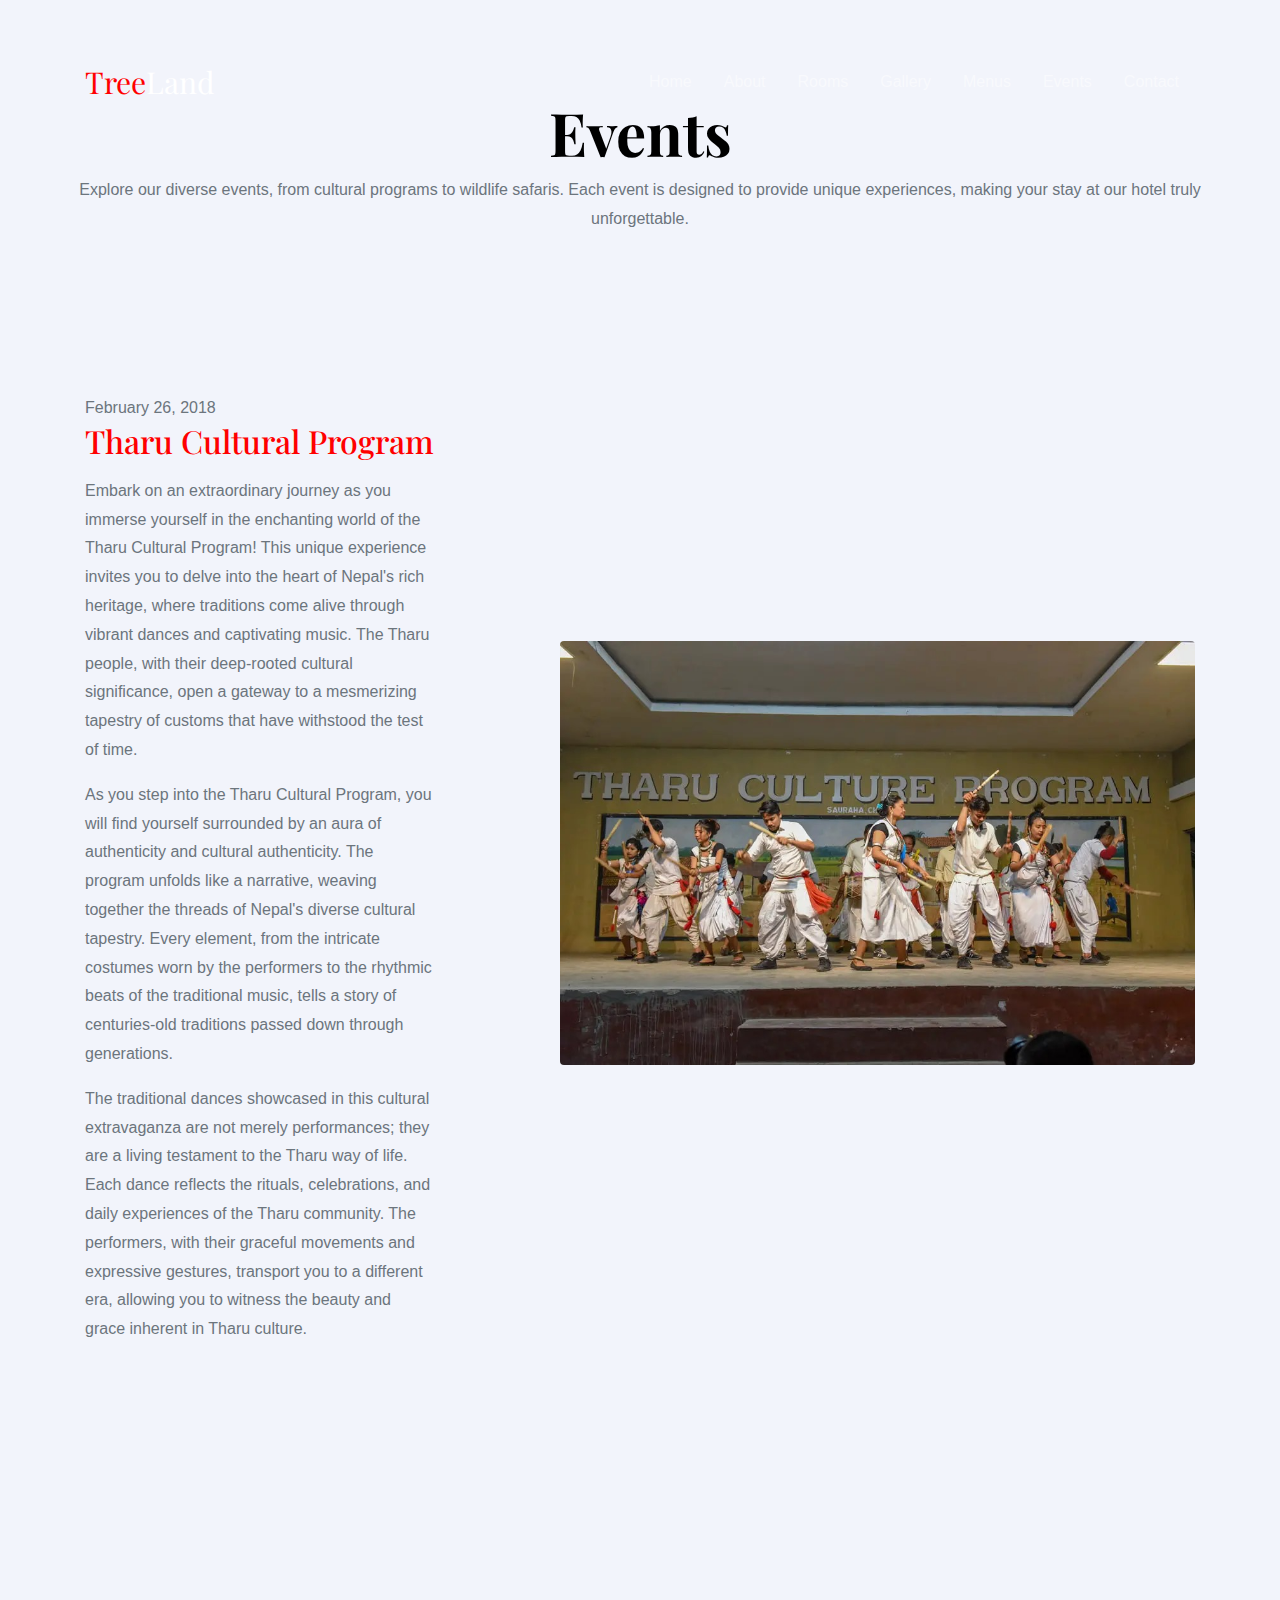
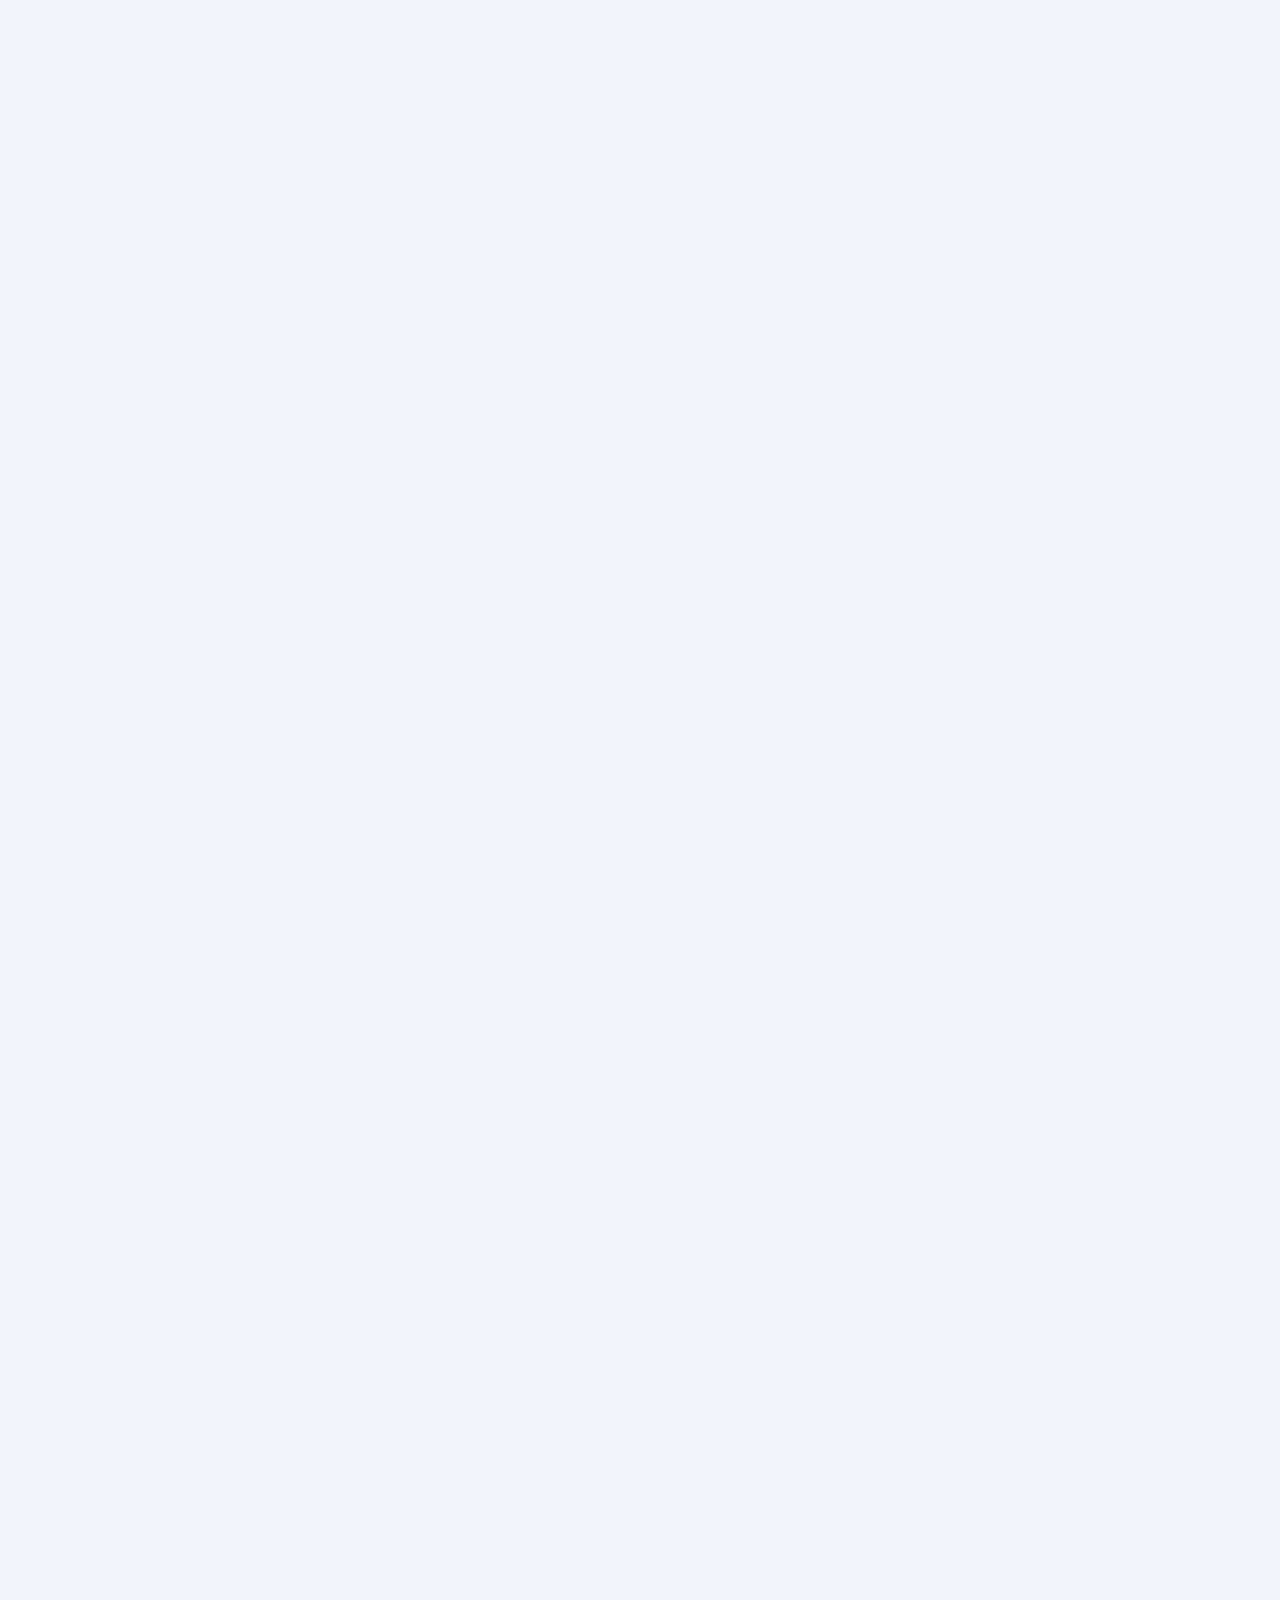
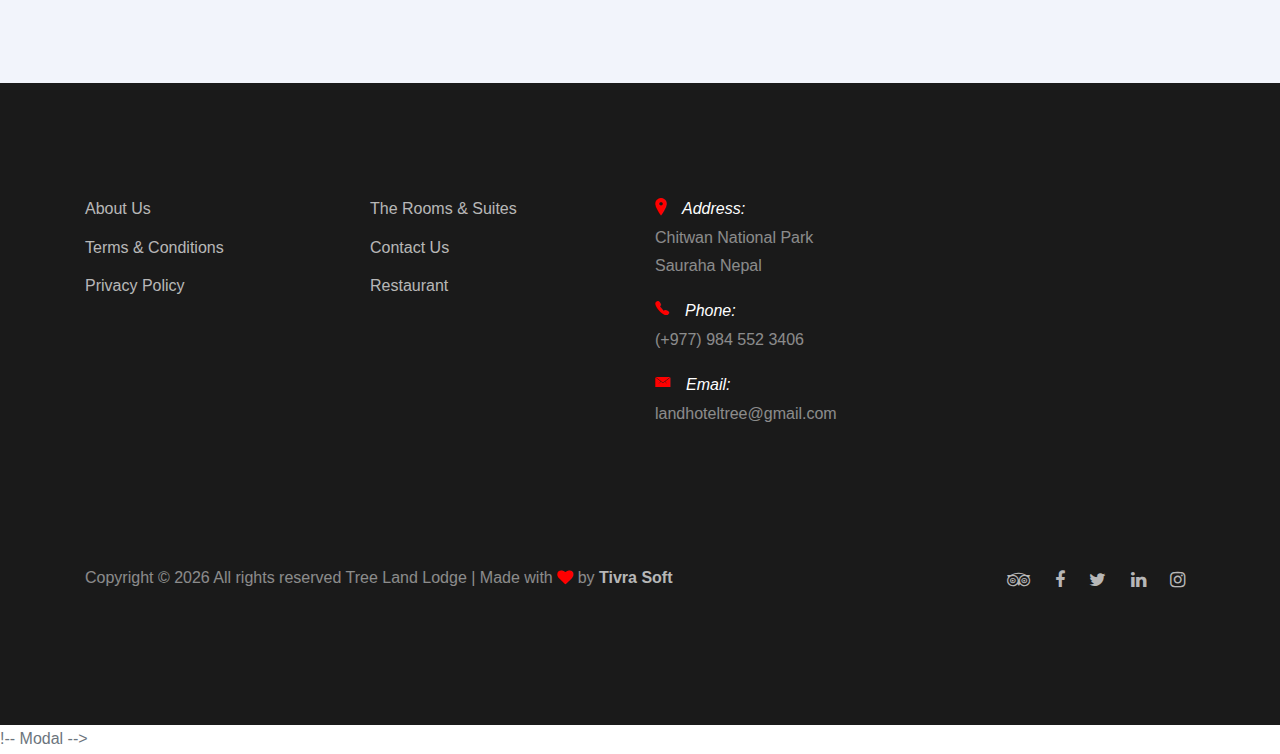
<file: events.html>
<!DOCTYPE HTML>
<html>

<head>
    <meta charset="utf-8">
    <meta http-equiv="X-UA-Compatible" content="IE=edge">
    <title>TreeLand &mdash;Lodge and Hotel </title>
    <meta name="viewport" content="width=device-width, initial-scale=1, shrink-to-fit=no">
    <!-- Meta Tags for SEO -->
    <meta name="description"
        content="Experience comfort and luxury at TreeLand Lodge and Hotel, located in the heart of Sauraha, Chitwan. Explore Chitwan National Park and enjoy your stay in our hotel and lodge.">
    <meta name="keywords"
        content="TreeLand Lodge, Sauraha Chitwan, Chitwan National Park, hotel, lodge, luxury accommodation, wildlife, nature, Chitwan, Nepal">

    <link rel="stylesheet" type="text/css"
        href="//fonts.googleapis.com/css?family=|Roboto+Sans:400,700|Playfair+Display:400,700">
    <link rel="stylesheet" href="https://cdn.jsdelivr.net/npm/bootstrap@4.6.2/dist/css/bootstrap.min.css">
    <link rel="stylesheet" href="css/bootstrap.min.css">
    <link rel="stylesheet" href="css/animate.css">
    <link rel="stylesheet" href="css/owl.carousel.min.css">
    <link rel="stylesheet" href="css/aos.css">
    <link rel="stylesheet" href="css/bootstrap-datepicker.css">
    <link rel="stylesheet" href="css/jquery.timepicker.css">
    <link rel="stylesheet" href="css/fancybox.min.css">
    <link href="images/favicon.png" rel="icon">
    <link rel="stylesheet" href="fonts/ionicons/css/ionicons.min.css">
    <link rel="stylesheet" href="fonts/fontawesome/css/font-awesome.min.css">
    <!-- jQuery first, then Popper.js, then Bootstrap JS -->

    <script src="https://stackpath.bootstrapcdn.com/bootstrap/4.3.1/js/bootstrap.min.js"
        integrity="sha384-JjSmVgyd0p3pXB1rRibZUAYoIIy6OrQ6VrjIEaFf/nJGzIxFDsf4x0xIM+B07jRM"
        crossorigin="anonymous"></script>

    <script src="https://www.google.com/recaptcha/api.js" async defer></script>
    <!-- Theme Style -->
    <link rel="stylesheet" href="css/style.css">
    <!-- Add this script in the <head> section of your HTML document -->


</head>

<body data-spy="scroll" data-target="#templateux-navbar" data-offset="200">
    <nav class="navbar navbar-expand-lg navbar-dark pb_navbar pb_scrolled-light" id="templateux-navbar">
        <div class="container">
            <a class="navbar-brand" href="index.html"><span class="text-danger">Tree</span>Land</a>
            <div class="site-menu-toggle js-site-menu-toggle  ml-auto" data-aos="fade" data-toggle="collapse"
                data-target="#templateux-navbar-nav" aria-controls="templateux-navbar-nav" aria-expanded="false"
                aria-label="Toggle navigation">
                <span></span>
                <span></span>
                <span></span>
            </div>


            <div class="collapse navbar-collapse text-dark" id="templateux-navbar-nav">
                <ul class="navbar-nav ml-auto ">
                    <li class="nav-item"><a class="nav-link" href="index.html#section-home">Home</a></li>
                    <li class="nav-item"><a class="nav-link" href="index.html#section-about">About</a></li>
                    <li class="nav-item"><a class="nav-link" href="index.html#section-rooms">Rooms</a></li>
                    <li class="nav-item"><a class="nav-link" href="index.html#section-gallery">Gallery</a></li>
                    <li class="nav-item"><a class="nav-link" href="index.html#section-menus">Menus</a></li>
                    <li class="nav-item"><a class="nav-link" href="index.html#section-events">Events</a></li>
                    <li class="nav-item"><a class="nav-link" href="index.html#section-contact">Contact</a></li>

                </ul>
            </div>
        </div>
    </nav>

    <div class="py-5 bg-light ">
        <div class="container mt-5">
            <div class="row align-items-center" data-aos="fade-up">

                <div class="text-center" data-aos="fade-up">
                    <h2 class="heading" data-aos="fade-up">Events</h2>
                    <p data-aos="fade-up">Explore our diverse events, from cultural programs to wildlife safaris. Each
                        event is
                        designed to provide unique experiences, making your stay at our hotel truly unforgettable.</p>
                </div>
            </div>
        </div>
    </div>
    <section class="py-5 bg-light event-section" id="section-events">
        <div class="container mt-5">
            <div class="row align-items-center" data-aos="fade-up" id="event1">

                <div class="col-md-12 col-lg-7 ml-auto order-lg-2 position-relative mb-5" data-aos="fade-up">
                    <img src="images/event1.jfif" alt="Event 1 Image" class="img-fluid rounded">
                </div>
                <div class="col-md-12 col-lg-4 order-lg-1" data-aos="fade-up">
                    <span class="meta-post">February 26, 2018</span>
                    <h2 class="mt-0 mb-3"><a href="#">Tharu Cultural Program</a></h2>
                    <p>Embark on an extraordinary journey as you immerse yourself in the enchanting world of the Tharu
                        Cultural Program! This unique experience invites you to delve into the heart of Nepal's rich
                        heritage, where traditions come alive through vibrant dances and captivating music. The Tharu
                        people, with their deep-rooted cultural significance, open a gateway to a mesmerizing tapestry
                        of customs that have withstood the test of time.</p>
                    <p>As you step into the Tharu Cultural Program, you will find yourself surrounded by an aura of
                        authenticity and cultural authenticity. The program unfolds like a narrative, weaving together
                        the threads of Nepal's diverse cultural tapestry. Every element, from the intricate costumes
                        worn by the performers to the rhythmic beats of the traditional music, tells a story of
                        centuries-old traditions passed down through generations.</p>
                    <p>The traditional dances showcased in this cultural extravaganza are not merely performances; they
                        are a living testament to the Tharu way of life. Each dance reflects the rituals, celebrations,
                        and daily experiences of the Tharu community. The performers, with their graceful movements and
                        expressive gestures, transport you to a different era, allowing you to witness the beauty and
                        grace inherent in Tharu culture.</p>

                </div>
            </div>

            <div class="row align-items-center" data-aos="fade-up" id="event5">

                <div class="col-md-12 col-lg-7 ml-auto order-lg-2 position-relative mb-5" data-aos="fade-up">
                    <img src="images/event5.jpg" alt="Event 2 Image" class="img-fluid rounded">
                </div>
                <div class="col-md-12 col-lg-4 order-lg-1" data-aos="fade-up">
                    <span class="meta-post">February 26, 2018</span>
                    <h2 class="mt-0 mb-3"><a href="#">Elephant Ride</a></h2>
                    <p>Embark on an exhilarating adventure with our Elephant Ride event, immersing yourself in the
                        thrill of a unique and unforgettable journey through scenic landscapes atop these majestic
                        giants. This extraordinary experience offers more than just a ride; it is a harmonious blend of
                        nature, adventure, and the awe-inspiring presence of these gentle giants.</p>
                    <p>Picture yourself perched atop an elephant, the rhythmic sway of their steps creating a connection
                        between you and the natural beauty that surrounds you. Our Elephant Ride event takes you through
                        lush landscapes, where every step reveals a new aspect of the breathtaking scenery. From verdant
                        forests to meandering rivers, this journey unfolds like a storybook of nature, and you are the
                        protagonist, experiencing the enchantment from a vantage point like no other.</p>
                    <p>The elephants, known for their gentle demeanor, become not just companions on this adventure but
                        trusted guides through the heart of the wilderness. As you traverse the terrain, knowledgeable
                        guides share insights about the flora and fauna, adding an educational dimension to the
                        experience. Learn about the diverse ecosystems, the habits of the resident wildlife, and the
                        importance of conservation efforts in preserving these natural wonders.</p>
                   
                </div>
            </div>

            <div class="row align-items-center" data-aos="fade-up" id="event4">

                <div class="col-md-12 col-lg-7 ml-auto order-lg-2 position-relative mb-5" data-aos="fade-up">
                    <img src="images/event4.jfif" alt="Event 3 Image" class="img-fluid rounded">
                </div>
                <div class="col-md-12 col-lg-4 order-lg-1" data-aos="fade-up">
                    <span class="meta-post">February 26, 2018</span>
                    <h2 class="mt-0 mb-3"><a href="#">Jeep Safari</a></h2>
                    <p>Prepare for an exhilarating escapade with our Jeep Safari event, a thrilling expedition that
                        promises to take you deep into the heart of unexplored landscapes. Buckle up for an adventure of
                        a lifetime as you traverse diverse terrains, encountering the wonders of nature in the comfort
                        of a rugged yet comfortable jeep.</p>
                    <p>The Jeep Safari is not just a ride; it's a dynamic journey through breathtaking vistas, allowing
                        you to witness the raw beauty of untouched wilderness. Our expert guides, well-versed in the
                        intricacies of the region, lead you through hidden trails and scenic routes, unveiling a world
                        teeming with flora and fauna. From dense forests to expansive meadows, every turn of the wheel
                        brings a new discovery, creating a sense of anticipation and excitement.</p>
                    <p>What sets our Jeep Safari apart is the flexibility and accessibility it offers. Unlike
                        traditional modes of exploration, the jeep allows you to cover vast distances, reaching remote
                        areas that might otherwise remain untouched. This means you can encounter wildlife in their
                        natural habitat, observe rare bird species, and capture the essence of the untamed
                        wilderness—all from the safety and comfort of a specially designed safari vehicle.</p>
                   
                    

                </div>
            </div>
        </div>
    </section>





    <!-- END .block-2 -->





    <!-- END section -->


    <!-- footer started  -->
    <footer class="section footer-section">
        <div class="container">
            <div class="row mb-4">
                <div class="col-md-3 mb-5">
                    <ul class="list-unstyled link">
                        <li><a href="index.html#section-about">About Us</a></li>
                        <li><a href="#" id="termsLink" data-toggle="modal" data-target="#termsModal">Terms &amp;
                                Conditions</a></li>
                        <li><a href="#" id="privacyLink" data-toggle="modal" data-target="#privacyModal">Privacy
                                Policy</a></li>

                    </ul>
                </div>
                <div class="col-md-3 mb-5">
                    <ul class="list-unstyled link">
                        <li><a href="index.html#section-rooms">The Rooms &amp; Suites</a></li>
                        <li><a href="index.html#section-contact">Contact Us</a></li>
                        <li><a href="index.html#section-menus">Restaurant</a></li>
                    </ul>
                </div>
                <div class="col-md-3 mb-5 pr-md-5 contact-info">
                    <!-- <li>198 West 21th Street, <br> Suite 721 New York NY 10016</li> -->
                    <p><span class="d-block"><span
                                class="ion-ios-location h5 mr-3 text-primary"></span>Address:</span>Chitwan
                        National Park <span>Sauraha Nepal </span></p>
                    <p><span class="d-block"><span class="ion-ios-telephone h5 mr-3 text-primary"></span>Phone:</span>
                        <span>(+977) 984 552 3406</span>
                    </p>
                    <p><span class="d-block"><span class="ion-ios-email h5 mr-3 text-primary"></span>Email:</span>
                        <span>
                            landhoteltree@gmail.com</span>
                    </p>
                </div>
                <div class="col-md-3 mb-5">
                    <iframe
                        src="https://www.google.com/maps/embed?pb=!1m18!1m12!1m3!1d3536.4533060809836!2d84.48936731112654!3d27.579472431020633!2m3!1f0!2f0!3f0!3m2!1i1024!2i768!4f13.1!3m3!1m2!1s0x3994eee2c244dcdf%3A0xc7a8ad146d2e754!2sTree%20Land%20Lodge!5e0!3m2!1sen!2snp!4v1702895393273!5m2!1sen!2snp"
                        width="250" height="200" style="border:0;" allowfullscreen="" loading="lazy"
                        referrerpolicy="no-referrer-when-downgrade"></iframe>
                </div>
            </div>
            <div class="row pt-5">
                <p class="col-md-8 text-left">
                    <!-- Link back to Colorlib can't be removed. Template is licensed under CC BY 3.0. -->
                    Copyright &copy;
                    <script>document.write(new Date().getFullYear());</script> All rights reserved Tree Land
                    Lodge |
                    Made with <i class="fa fa-heart text-primary" aria-hidden="true"></i> by <a
                        href="https://tivrasoft.com/" target="_blank" class="font-weight-bold">Tivra Soft</a>

                    <!-- Link back to Colorlib can't be removed. Template is licensed under CC BY 3.0. -->
                </p>

                <p class="col-md-4 text-right social">
                    <a href="#"><span class="fa fa-tripadvisor"></span></a>
                    <a href="https://www.facebook.com/profile.php?id=61554850798927"><span class="fa fa-facebook"></span></a>
                    <a href="#"><span class="fa fa-twitter"></span></a>
                    <a href="#"><span class="fa fa-linkedin"></span></a>
                    <a href="#"><span class="fa fa-instagram"></span></a>
                </p>
            </div>
        </div>
    </footer>
    <!-- footer end  -->

    <!-- Modal -->
    !-- Modal -->
    <div class="modal fade" id="termsModal" tabindex="-1" role="dialog" aria-labelledby="termsModalLabel"
        aria-hidden="true">
        <div class="modal-dialog modal-dialog-centered" role="document">
            <div class="modal-content">
                <div class="modal-header">
                    <h5 class="modal-title" id="termsModalLabel">Terms & Conditions</h5>
                    <button type="button" class="close" data-dismiss="modal" aria-label="Close">
                        <span aria-hidden="true">&times;</span>
                    </button>
                </div>
                <div class="modal-body">
                    <p>
                        <strong>Reservation Policy:</strong> All reservations are subject to availability and
                        confirmation. A valid
                        credit card is required to secure your booking.
                    </p>
                    <p>
                        <strong>Cancellation Policy:</strong> Cancellations must be made at least 48 hours prior
                        to the
                        check-in
                        date to avoid charges. Late cancellations and no-shows will be charged for the first
                        night.
                    </p>
                    <p>
                        <strong>Check-in/Check-out:</strong> Check-in time is 2:00 PM, and check-out time is
                        11:00 AM.
                        Early
                        check-in and late check-out are subject to availability and may incur additional
                        charges.
                    </p>
                    <!-- Add more terms as needed -->
                </div>
            </div>
        </div>
    </div>

    <div class="modal fade" id="privacyModal" tabindex="-1" role="dialog" aria-labelledby="privacyModalLabel"
        aria-hidden="true">
        <div class="modal-dialog modal-dialog-centered" role="document">
            <div class="modal-content">
                <div class="modal-header">
                    <h5 class="modal-title" id="privacyModalLabel">Privacy Policy</h5>
                    <button type="button" class="close" data-dismiss="modal" aria-label="Close">
                        <span aria-hidden="true">&times;</span>
                    </button>
                </div>
                <div class="modal-body">
                    <p>
                        <strong>Information Collection:</strong> We collect personal information, including your
                        name,
                        contact
                        details, and payment information, to process reservations and provide services.
                    </p>
                    <p>
                        <strong>Use of Information:</strong> Your information is used to process reservations,
                        personalize your
                        experience, and communicate important updates about your stay.
                    </p>
                    <p>
                        <strong>Security:</strong> We prioritize the security of your data and have implemented
                        measures
                        to
                        safeguard against unauthorized access.
                    </p>
                    <!-- Add more privacy policy details as needed -->
                </div>
            </div>
        </div>
    </div>

    </div>


    </div>



    </div>

    <script src="js/jquery-3.3.1.min.js"></script>

    <script src="js/jquery-migrate-3.0.1.min.js"></script>
    <script src="js/popper.min.js"></script>
    <script src="js/bootstrap.min.js"></script>
    <script src="js/owl.carousel.min.js"></script>
    <script src="js/jquery.stellar.min.js"></script>
    <script src="js/jquery.fancybox.min.js"></script>
    <script src="js/jquery.easing.1.3.js"></script>



    <script src="js/aos.js"></script>

    <script src="js/bootstrap-datepicker.js"></script>
    <script src="js/jquery.timepicker.min.js"></script>
    <script src="js/main.js"></script>
</body>

</html>
</file>
<file: css/style.css>
.whatsapp-chat-bubble {
  position: fixed;
  bottom: 20px;
  right: 20px;
  z-index: 999;
}

.whatsapp-chat-button {
  background-color: #25D366; /* WhatsApp green color */
  color: #FFFFFF;
  padding: 10px 20px;
  border-radius: 50%;
  cursor: pointer;
}

.whatsapp-chat-window {
  display: none;
  /* Add styles for the chat window if needed */
}


body {
  background: #fff;
  font-family: "Roboto", arial, sans-serif;
  font-weight: 200;
  font-size: 16px;
  line-height: 1.8;
  color: #6c757d;
  position: relative; }

::-moz-selection {
  color: #fff;
  background: #ff0000; }

::selection {
  color: #fff;
  background: #ff0000; }

a {
  -webkit-transition: .3s all ease;
  -o-transition: .3s all ease;
  transition: .3s all ease;
  text-decoration: none; }
  a:hover {
    text-decoration: none; }

h1, h2, h3, h4, h5 {
  color: #000;
  font-family: "Playfair Display", times, serif; }

.font-family-serif {
  font-family: "Playfair Display", times, serif; }

.font-family-sans-serif {
  font-family: "Roboto", arial, sans-serif; }

.bg-light {
  background: #f2f4fb !important; }

.container-fluid {
  max-width: 1600px; }

.btn {
  padding-left: 30px;
  padding-right: 30px;
  padding-top: 10px;
  padding-bottom: 10px;
  border-radius: 50px; }
  .btn.btn-outline-white {
    border: 2px solid #fff; }
    .btn.btn-outline-white:hover {
      border: 2px solid transparent;
      background: #000;
      color: #fff; }
  .btn.btn-outline-white-primary {
    border: 2px solid #fff; }
    .btn.btn-outline-white-primary:hover {
      border: 2px solid transparent;
      background: #ff0000;
      color: #fff; }
  .btn.uppercase {
    text-transform: uppercase;
    font-size: 14px;
    letter-spacing: .2em; }

.btn, .form-control {
  outline: none;
  -webkit-box-shadow: none !important;
  box-shadow: none !important; }
  .btn:focus, .btn:active, .form-control:focus, .form-control:active {
    outline: none; }

.form-control {
  -webkit-box-shadow: none !important;
  box-shadow: none !important;
  height: 50px;
  border-width: 2px; }
  .form-control:active, .form-control:focus {
    border-color: #ff0000; }

textarea.form-control {
  height: inherit; }

.full-height {
  height: 100vh;
  min-height: 700px; }

.site-hero {
  background-size: cover;
  height: 100vh;
  min-height: 700px;
  width: 100%;
  position: relative; }
  .site-hero .heading {
    font-family: "Playfair Display", times, serif;
    font-weight: bold; }
  .site-hero .scroll-down {
    position: absolute;
    bottom: 20px;
    left: 50%;
    -webkit-transform: translateX(-50%);
    -ms-transform: translateX(-50%);
    transform: translateX(-50%);
    color: #fff; }
  .site-hero.overlay:before {
    background: rgba(0, 0, 0, 0.45);
    content: "";
    position: absolute;
    height: 100vh;
    min-height: 700px;
    top: 0;
    left: 0;
    bottom: 0;
    right: 0; }
  .site-hero.inner-page {
    height: 50vh;
    min-height: 700px; }
    .site-hero.inner-page.overlay:before {
      height: 50vh;
      min-height: 700px; }

.site-hero-inner {
  height: 100vh;
  min-height: 700px; }
  .site-hero-inner .heading {
    font-size: 80px;
    font-family: "Playfair Display", times, serif;
    color: #fff;
    line-height: 1;
    font-weight: bold; }
    @media (max-width: 991.98px) {
      .site-hero-inner .heading {
        font-size: 40px; } }
  .site-hero-inner .sub-heading {
    font-size: 30px;
    font-weight: 200;
    color: #fff;
    line-height: 1.5; }
    @media (max-width: 991.98px) {
      .site-hero-inner .sub-heading {
        font-size: 18px; } }

.inner-page .site-hero-inner {
  height: 50vh;
  min-height: 700px; }

.page-inside .site-hero-inner, .page-inside {
  height: 70vh;
  min-height: 500px; }

.page-inside.overlay:before {
  height: 70vh;
  min-height: 500px; }

.menu-open .site-menu-toggle span {
  background: #000; }

.site-menu-toggle {
  display: none;
  top: 0;
  float: right;
  width: 40px;
  height: 45px;
  position: relative;
  margin: 0px auto;
  z-index: 200;
  -webkit-transform: rotate(0deg);
  -moz-transform: rotate(0deg);
  -o-transform: rotate(0deg);
  -ms-transform: rotate(0deg);
  transform: rotate(0deg);
  -webkit-transition: .5s ease-in-out;
  -moz-transition: .5s ease-in-out;
  -o-transition: .5s ease-in-out;
  transition: .5s ease-in-out;
  cursor: pointer;
  margin-right: 40px; }
  .site-menu-toggle span {
    display: block;
    position: absolute;
    height: 2px;
    width: 100%;
    background: #fff;
    border-radius: 9px;
    opacity: 1;
    left: 0;
    -webkit-transform: rotate(0deg);
    -moz-transform: rotate(0deg);
    -o-transform: rotate(0deg);
    -ms-transform: rotate(0deg);
    transform: rotate(0deg);
    -webkit-transition: .25s ease-in-out;
    -moz-transition: .25s ease-in-out;
    -o-transition: .25s ease-in-out;
    transition: .25s ease-in-out; }
  .site-menu-toggle span {
    background: #000; }
  @media (max-width: 991.98px) {
    .site-menu-toggle {
      margin-right: 15px;
      display: block;
      top: 10px;
      position: relative; }
      .site-menu-toggle span {
        background: #000; } }
  .site-menu-toggle span:nth-child(1) {
    top: 0px; }
  .site-menu-toggle span:nth-child(2) {
    top: 10px; }
  .site-menu-toggle span:nth-child(3) {
    top: 20px; }
  .site-menu-toggle.open span:nth-child(1) {
    top: 13px;
    -webkit-transform: rotate(135deg);
    -moz-transform: rotate(135deg);
    -o-transform: rotate(135deg);
    -ms-transform: rotate(135deg);
    transform: rotate(135deg); }
  .site-menu-toggle.open span:nth-child(2) {
    opacity: 0;
    left: -60px; }
  .site-menu-toggle.open span:nth-child(3) {
    top: 13px;
    -webkit-transform: rotate(-135deg);
    -moz-transform: rotate(-135deg);
    -o-transform: rotate(-135deg);
    -ms-transform: rotate(-135deg);
    transform: rotate(-135deg); }

.section {
  padding: 7em 0; }
  @media (max-width: 991.98px) {
    .section {
      padding: 3em 0; } }

@media (max-width: 991.98px) {
  .lead {
    font-size: 16px; } }

.visit-section .heading {
  font-size: 15px;
  text-transform: uppercase;
  font-family: "Roboto", arial, sans-serif;
  color: #b3b3b3;
  letter-spacing: .2em;
  margin-bottom: 30px; }

.visit-section .visit a {
  color: #000; }
  .visit-section .visit a:hover {
    color: #ff0000; }

.visit-section .visit img {
  -webkit-box-shadow: 0 2px 3px 0 rgba(0, 0, 0, 0.2);
  box-shadow: 0 2px 3px 0 rgba(0, 0, 0, 0.2);
  margin-bottom: 15px; }

.visit-section .visit h3 {
  font-size: 20px;
  margin-bottom: 0; }

.visit-section .reviews-star span {
  font-size: 18px;
  color: #ff0000; }

.visit-section .reviews-count {
  color: #adb5bd;
  font-style: italic; }

.heading-serif, .heading, .testimonial-section .heading, .slider-section .heading, .blog-post-entry .heading {
  font-size: 60px;
  font-family: "Playfair Display", times, serif;
  font-weight: 700; }
  @media (max-width: 991.98px) {
    .heading-serif, .heading, .testimonial-section .heading, .slider-section .heading, .blog-post-entry .heading {
      font-size: 40px; } }

.bg-pattern {
  background: #e9ecef url("../img/round.png"); }

.slider-section {
  position: relative; }

.blog-post-entry {
  position: relative; }

.half .image, .half .text {
  width: 50%; }
  @media (max-width: 991.98px) {
    .half .image, .half .text {
      width: 100%; } }

.half .image {
  background-size: cover;
  background-position: center center; }
  @media (max-width: 991.98px) {
    .half .image {
      height: 300px; } }

.half .text {
  padding: 100px 7%; }
  @media (max-width: 991.98px) {
    .half .text {
      padding-top: 50px;
      padding-bottom: 50px; } }
  .half .text h2 {
    font-size: 70px; }
    @media (max-width: 991.98px) {
      .half .text h2 {
        font-size: 40px; } }

.testimonial blockquote {
  padding: 0; }

.testimonial .author-image img {
  width: 70px; }

.post .media-custom {
  background: #fff;
  -webkit-transition: .3s all ease;
  -o-transition: .3s all ease;
  transition: .3s all ease;
  -webkit-box-shadow: 0 2px 5px -2px rgba(0, 0, 0, 0.1);
  box-shadow: 0 2px 5px -2px rgba(0, 0, 0, 0.1); }
  .post .media-custom:hover, .post .media-custom:focus {
    -webkit-box-shadow: 0 10px 30px -10px rgba(0, 0, 0, 0.1);
    box-shadow: 0 10px 30px -10px rgba(0, 0, 0, 0.1); }
  .post .media-custom a {
    color: #000; }
    .post .media-custom a:hover {
      color: #ff0000; }
  .post .media-custom .media-body {
    padding: 10px 30px; }
  .post .media-custom h2 {
    font-size: 26px; }

.media-custom .meta-post {
  color: #adb5bd;
  text-transform: uppercase;
  letter-spacing: .2em;
  font-size: 14px; }

.owl-carousel .owl-item {
  opacity: .4; }
  .owl-carousel .owl-item.active {
    opacity: 1; }

.owl-carousel .owl-nav {
  position: absolute;
  top: 50%;
  width: 100%; }
  .owl-carousel .owl-nav .owl-prev,
  .owl-carousel .owl-nav .owl-next {
    position: absolute;
    -webkit-transform: translateY(-50%);
    -ms-transform: translateY(-50%);
    transform: translateY(-50%);
    margin-top: -10px; }
    .owl-carousel .owl-nav .owl-prev:hover, .owl-carousel .owl-nav .owl-prev:focus, .owl-carousel .owl-nav .owl-prev:active,
    .owl-carousel .owl-nav .owl-next:hover,
    .owl-carousel .owl-nav .owl-next:focus,
    .owl-carousel .owl-nav .owl-next:active {
      outline: none; }
    .owl-carousel .owl-nav .owl-prev span:before,
    .owl-carousel .owl-nav .owl-next span:before {
      font-size: 40px; }
  .owl-carousel .owl-nav .owl-prev {
    left: 30px !important; }
  .owl-carousel .owl-nav .owl-next {
    right: 30px !important; }

.owl-carousel .owl-dots {
  text-align: center; }
  .owl-carousel .owl-dots .owl-dot {
    border-width: 2px !important;
    width: 10px;
    height: 10px;
    margin: 5px;
    border-radius: 50%; }

.owl-carousel.home-slider {
  z-index: 1;
  position: relative; }
  .owl-carousel.home-slider .owl-nav {
    opacity: 0;
    visibility: hidden;
    -webkit-transition: .3s all ease;
    -o-transition: .3s all ease;
    transition: .3s all ease; }
    .owl-carousel.home-slider .owl-nav button {
      color: #fff; }
  .owl-carousel.home-slider:focus .owl-nav, .owl-carousel.home-slider:hover .owl-nav {
    opacity: 1;
    visibility: visible; }
  .owl-carousel.home-slider .slider-item {
    background-size: cover;
    background-repeat: no-repeat;
    background-position: center center;
    height: calc(100vh - 117px);
    min-height: 700px;
    position: relative; }
    .owl-carousel.home-slider .slider-item .slider-text {
      color: #fff;
      height: calc(100vh - 117px);
      min-height: 700px; }
      .owl-carousel.home-slider .slider-item .slider-text h1 {
        font-size: 40px;
        color: #fff;
        line-height: 1.2;
        font-weight: 800 !important;
        text-transform: uppercase; }
        @media (max-width: 991.98px) {
          .owl-carousel.home-slider .slider-item .slider-text h1 {
            font-size: 40px; } }
      .owl-carousel.home-slider .slider-item .slider-text p {
        font-size: 20px;
        line-height: 1.5;
        font-weight: 300;
        color: white; }
    .owl-carousel.home-slider .slider-item.dark .child-name {
      color: #000; }
    .owl-carousel.home-slider .slider-item.dark h1 {
      color: #000; }
    .owl-carousel.home-slider .slider-item.dark p {
      color: #000; }
  .owl-carousel.home-slider .owl-dots {
    position: absolute;
    bottom: 100px;
    width: 100%; }
    .owl-carousel.home-slider .owl-dots .owl-dot {
      width: 10px;
      height: 10px;
      margin: 5px;
      border-radius: 50%;
      border: 2px solid transparent;
      outline: none !important;
      position: relative;
      -webkit-transition: .3s all ease;
      -o-transition: .3s all ease;
      transition: .3s all ease;
      background: #fff; }
      .owl-carousel.home-slider .owl-dots .owl-dot.active {
        border: 2px solid white;
        background: none; }

.owl-carousel.major-caousel .owl-stage-outer {
  padding-top: 0 !important;
  padding-bottom: 0 !important; }

.owl-carousel.major-caousel .owl-stage-outer {
  padding-top: 30px;
  padding-bottom: 30px; }

.owl-carousel.major-caousel .slider-item {
  height: inherit;
  min-height: inherit; }
  .owl-carousel.major-caousel .slider-item img {
    margin-bottom: 0; }

.owl-carousel.major-caousel .owl-nav {
  opacity: 1;
  visibility: visible; }
  .owl-carousel.major-caousel .owl-nav .owl-prev, .owl-carousel.major-caousel .owl-nav .owl-next {
    -webkit-transition: .3s all ease;
    -o-transition: .3s all ease;
    transition: .3s all ease;
    color: #495057; }
    .owl-carousel.major-caousel .owl-nav .owl-prev:hover, .owl-carousel.major-caousel .owl-nav .owl-prev:focus, .owl-carousel.major-caousel .owl-nav .owl-next:hover, .owl-carousel.major-caousel .owl-nav .owl-next:focus {
      color: #6c757d;
      outline: none; }
    .owl-carousel.major-caousel .owl-nav .owl-prev.disabled, .owl-carousel.major-caousel .owl-nav .owl-next.disabled {
      color: #dee2e6; }
  .owl-carousel.major-caousel .owl-nav .owl-prev {
    left: -60px !important; }
  .owl-carousel.major-caousel .owl-nav .owl-next {
    right: -60px !important; }

.owl-carousel.major-caousel .owl-dots {
  bottom: 50px !important; }
  @media (max-width: 991.98px) {
    .owl-carousel.major-caousel .owl-dots {
      bottom: 10px !important; } }

.owl-carousel.js-carousel-2 .slider-item {
  padding: 0 20px;
  text-align: center; }

.owl-carousel.js-carousel-2 .owl-nav {
  position: absolute;
  top: 50%;
  width: 100%;
  z-index: 299; }
  .owl-carousel.js-carousel-2 .owl-nav .owl-prev,
  .owl-carousel.js-carousel-2 .owl-nav .owl-next {
    position: absolute;
    -webkit-transform: translateY(-50%);
    -ms-transform: translateY(-50%);
    transform: translateY(-50%);
    margin-top: -10px; }
    .owl-carousel.js-carousel-2 .owl-nav .owl-prev:hover, .owl-carousel.js-carousel-2 .owl-nav .owl-prev:focus, .owl-carousel.js-carousel-2 .owl-nav .owl-prev:active,
    .owl-carousel.js-carousel-2 .owl-nav .owl-next:hover,
    .owl-carousel.js-carousel-2 .owl-nav .owl-next:focus,
    .owl-carousel.js-carousel-2 .owl-nav .owl-next:active {
      outline: none; }
    .owl-carousel.js-carousel-2 .owl-nav .owl-prev span:before,
    .owl-carousel.js-carousel-2 .owl-nav .owl-next span:before {
      font-size: 40px; }
  .owl-carousel.js-carousel-2 .owl-nav .owl-prev {
    left: -30px !important; }
  .owl-carousel.js-carousel-2 .owl-nav .owl-next {
    right: -30px !important; }

.owl-carousel.js-carousel-2 .owl-dots .owl-dot {
  display: inline-block;
  border: none; }
  .owl-carousel.js-carousel-2 .owl-dots .owl-dot > span {
    width: 8px;
    height: 8px;
    border-radius: 50%;
    background: #e9ecef;
    display: inline-block; }
  .owl-carousel.js-carousel-2 .owl-dots .owl-dot.active > span {
    background: #ff0000; }
  .owl-carousel.js-carousel-2 .owl-dots .owl-dot:active, .owl-carousel.js-carousel-2 .owl-dots .owl-dot:focus, .owl-carousel.js-carousel-2 .owl-dots .owl-dot:hover {
    outline: none; }

.owl-custom-nav {
  float: right;
  position: relative;
  z-index: 10; }
  .owl-custom-nav .owl-custom-prev,
  .owl-custom-nav .owl-custom-next {
    padding: 10px;
    font-size: 30px;
    background: #ccc;
    line-height: 0;
    width: 60px;
    text-align: center;
    display: inline-block; }

.footer-section {
  background: #1a1a1a;
  color: #fff; }
  .footer-section a {
    color: rgba(255, 255, 255, 0.7); }
    .footer-section a:hover {
      color: #fff; }
  .footer-section p {
    color: rgba(255, 255, 255, 0.5); }
  .footer-section .bordertop {
    border-top: 1px solid rgba(255, 255, 255, 0.1);
    padding-top: 20px; }
  .footer-section .contact-info span.d-block {
    font-style: italic;
    color: #fff; }
  .footer-section .social a {
    font-size: 18px;
    padding: 10px; }
  .footer-section .link li {
    margin-bottom: 10px; }

.footer-newsletter .form-group {
  position: relative; }

.footer-newsletter .form-control {
  background: none;
  border: none;
  border-bottom: 1px solid rgba(255, 255, 255, 0.2);
  border-radius: 0;
  color: #fff; }
  .footer-newsletter .form-control::-webkit-input-placeholder {
    /* Chrome/Opera/Safari */
    color: rgba(255, 255, 255, 0.2);
    font-style: italic; }
  .footer-newsletter .form-control::-moz-placeholder {
    /* Firefox 19+ */
    color: rgba(255, 255, 255, 0.2);
    font-style: italic; }
  .footer-newsletter .form-control:-ms-input-placeholder {
    /* IE 10+ */
    color: rgba(255, 255, 255, 0.2);
    font-style: italic; }
  .footer-newsletter .form-control:-moz-placeholder {
    /* Firefox 18- */
    color: rgba(255, 255, 255, 0.2);
    font-style: italic; }
  .footer-newsletter .form-control:active, .footer-newsletter .form-control:focus {
    border-bottom: 1px solid white; }

.footer-newsletter button[type="submit"] {
  background: none;
  color: #fff;
  position: absolute;
  top: 0;
  right: 0; }

.side-box, .sidebar-search {
  padding: 30px;
  background: #fff;
  -webkit-box-shadow: 0 1px 2px 0 rgba(0, 0, 0, 0.1);
  box-shadow: 0 1px 2px 0 rgba(0, 0, 0, 0.1);
  margin-bottom: 30px; }
  .side-box .heading, .sidebar-search .heading {
    font-size: 18px;
    margin-bottom: 30px;
    font-family: "Roboto", arial, sans-serif; }

.post-list li {
  margin-bottom: 20px; }
  .post-list li a > div {
    margin-top: -10px; }
  .post-list li a .meta {
    font-size: 13px;
    color: #adb5bd; }
  .post-list li a .image {
    width: 150px; }
  .post-list li a h3 {
    font-size: 16px; }
  .post-list li:last-child {
    margin-bottom: 0; }

.sidebar-search .form-group {
  position: relative;
  margin-bottom: 0; }

.sidebar-search .icon-search {
  position: absolute;
  top: 50%;
  left: 15px;
  -webkit-transform: translateY(-50%);
  -ms-transform: translateY(-50%);
  transform: translateY(-50%); }

.sidebar-search .search-input {
  border-color: #dee2e6;
  padding-left: 40px;
  border-radius: 0px; }
  .sidebar-search .search-input:focus, .sidebar-search .search-input:active {
    border-color: #343a40; }

.contact-section .contact-info p {
  font-family: "Playfair Display", times, serif;
  font-size: 30px;
  margin-bottom: 30px; }
  .contact-section .contact-info p .d-block {
    font-size: 14px;
    letter-spacing: .2em;
    font-weight: bold;
    font-family: "Roboto", arial, sans-serif;
    text-transform: uppercase; }

.post-categories li {
  display: block; }
  .post-categories li a {
    display: block;
    position: relative;
    padding-bottom: 10px;
    margin-bottom: 10px;
    border-bottom: 1px solid #e9ecef; }
    .post-categories li a .count {
      position: absolute;
      top: 0;
      right: 0;
      color: #6c757d; }

.custom-pagination .page-item .page-link {
  text-align: center;
  border: none;
  background: none;
  border-radius: 50% !important;
  width: 50px;
  height: 50px;
  padding: 0;
  line-height: 50px;
  margin-right: 10px;
  margin-bottom: 10px; }

.custom-pagination .page-item.active .page-link {
  background: #ff0000;
  -webkit-box-shadow: 0 2px 7px 0 rgba(0, 0, 0, 0.2);
  box-shadow: 0 2px 7px 0 rgba(0, 0, 0, 0.2); }

.line-height-1-2 {
  line-height: 1.2; }

/* Mouse Animation */
.mouse {
  width: 100px;
  display: inline-block;
  position: absolute;
  left: 50%;
  bottom: 140px;
  z-index: 1;
  -webkit-transform: translateX(-25%);
  -ms-transform: translateX(-25%);
  transform: translateX(-25%); }

.mouse-icon {
  width: 25px;
  height: 45px;
  border: 2px solid white;
  border-radius: 15px;
  cursor: pointer;
  position: relative;
  text-align: center; }

.mouse-wheel {
  height: 6px;
  margin: 2px auto 0;
  display: block;
  width: 3px;
  background-color: white;
  border-radius: 50%;
  -webkit-animation: 1.6s ease infinite wheel-up-down;
  -moz-animation: 1.6s ease infinite wheel-up-down;
  animation: 1.6s ease infinite wheel-up-down; }

@-webkit-keyframes wheel-up-down {
  0% {
    margin-top: 2px;
    opacity: 0; }
  30% {
    opacity: 1; }
  100% {
    margin-top: 20px;
    opacity: 0; } }

@-moz-keyframes wheel-up-down {
  0% {
    margin-top: 2px;
    opacity: 0; }
  30% {
    opacity: 1; }
  100% {
    margin-top: 20px;
    opacity: 0; } }

@keyframes wheel-up-down {
  0% {
    margin-top: 2px;
    opacity: 0; }
  30% {
    opacity: 1; }
  100% {
    margin-top: 20px;
    opacity: 0; } }

.site-block-half .image, .site-block-half .text {
  width: 100%; }
  @media (min-width: 992px) {
    .site-block-half .image, .site-block-half .text {
      width: 50%; } }

@media (max-width: 991.98px) {
  .site-block-half .image {
    margin-bottom: 50px;
    height: 300px; } }

.site-block-half .text {
  padding-left: 15px;
  padding-right: 15px;
  padding-bottom: 15px; }
  @media (min-width: 992px) {
    .site-block-half .text {
      padding: 4rem; } }

.site-block-half .bg-image {
  background-repeat: no-repeat;
  background-size: cover;
  background-position: center center; }
  @media (max-width: 991.98px) {
    .site-block-half .bg-image {
      height: 400px; } }

.site-block-half.site-block-video .image {
  position: relative; }
  .site-block-half.site-block-video .image .play-button {
    position: absolute;
    top: 50%;
    left: 50%;
    -webkit-transform: translate(-50%, -50%);
    -ms-transform: translate(-50%, -50%);
    transform: translate(-50%, -50%);
    font-size: 20px;
    width: 70px;
    height: 70px;
    background: #fff;
    display: block;
    border-radius: 50%;
    opacity: 1;
    color: #ff0000 !important; }
    .site-block-half.site-block-video .image .play-button:hover {
      opacity: 1; }
    .site-block-half.site-block-video .image .play-button > span {
      position: absolute;
      left: 55%;
      top: 50%;
      -webkit-transform: translate(-60%, -50%);
      -ms-transform: translate(-60%, -50%);
      transform: translate(-60%, -50%); }

.field-icon-wrap {
  position: relative; }
  .field-icon-wrap .form-control {
    position: relative;
    padding-right: 40px;
    -webkit-box-shadow: none !important;
    box-shadow: none !important;
    color: #a6a6a6; }
  .field-icon-wrap .icon {
    position: absolute;
    top: 50%;
    -webkit-transform: translateY(-50%);
    -ms-transform: translateY(-50%);
    transform: translateY(-50%);
    right: 15px;
    z-index: 2; }
  .field-icon-wrap select {
    -webkit-appearance: none;
    -moz-appearance: none;
    appearance: none;
    width: 100%; }

.block-32 {
  background: #fff;
  padding: 30px;
  -webkit-box-shadow: 0 2px 80px -10px rgba(0, 0, 0, 0.2);
  box-shadow: 0 2px 80px -10px rgba(0, 0, 0, 0.2);
  width: 100%; }
  .block-32 .field-icon-wrap {
    position: relative; }
    .block-32 .field-icon-wrap .form-control {
      position: relative;
      padding-right: 40px;
      -webkit-box-shadow: none !important;
      box-shadow: none !important;
      color: #a6a6a6; }
    .block-32 .field-icon-wrap .icon {
      position: absolute;
      top: 50%;
      -webkit-transform: translateY(-50%);
      -ms-transform: translateY(-50%);
      transform: translateY(-50%);
      right: 15px;
      z-index: 2; }
    .block-32 .field-icon-wrap select {
      -webkit-appearance: none;
      -moz-appearance: none;
      appearance: none;
      width: 100%; }

.block-2 {
  margin-bottom: 50px;
  -webkit-perspective: 1000;
  -moz-perspective: 1000;
  -ms-perspective: 1000;
  perspective: 1000;
  -ms-transform: perspective(1000px);
  -moz-transform: perspective(1000px);
  -moz-transform-style: preserve-3d;
  -ms-transform-style: preserve-3d; }
  .block-2:hover .back, .block-2.hover .back {
    -webkit-transform: rotateY(0deg);
    -moz-transform: rotateY(0deg);
    -o-transform: rotateY(0deg);
    -ms-transform: rotateY(0deg);
    transform: rotateY(0deg); }
  .block-2:hover .front, .block-2.hover .front {
    -webkit-transform: rotateY(180deg);
    -moz-transform: rotateY(180deg);
    -o-transform: rotateY(180deg);
    transform: rotateY(180deg); }
  .block-2, .block-2 .front, .block-2 .back {
    width: 100%;
    height: 427px; }
  .block-2 .flipper {
    -webkit-transition: 0.6s;
    -webkit-transform-style: preserve-3d;
    -ms-transition: 0.6s;
    -moz-transition: 0.6s;
    -moz-transform: perspective(1000px);
    -moz-transform-style: preserve-3d;
    -ms-transform-style: preserve-3d;
    -o-transition: 0.6s;
    transition: 0.6s;
    transform-style: preserve-3d;
    position: relative; }
  .block-2 .front, .block-2 .back {
    -webkit-backface-visibility: hidden;
    -moz-backface-visibility: hidden;
    -ms-backface-visibility: hidden;
    backface-visibility: hidden;
    border-radius: 4px;
    -webkit-transition: 0.6s;
    -webkit-transform-style: preserve-3d;
    -webkit-transform: rotateY(0deg);
    -moz-transition: 0.6s;
    -moz-transform-style: preserve-3d;
    -moz-transform: rotateY(0deg);
    -o-transition: 0.6s;
    -o-transform-style: preserve-3d;
    -o-transform: rotateY(0deg);
    -ms-transition: 0.6s;
    -ms-transform-style: preserve-3d;
    -ms-transform: rotateY(0deg);
    transition: 0.6s;
    transform-style: preserve-3d;
    transform: rotateY(0deg);
    position: absolute;
    top: 0;
    left: 0; }
  .block-2 .front {
    -webkit-transform: rotateY(0deg);
    -ms-transform: rotateY(0deg);
    background: lightgreen;
    z-index: 2;
    background-size: cover;
    background-position: center center;
    background-repeat: no-repeat; }
    .block-2 .front:before {
      content: '';
      position: absolute;
      top: 0;
      right: 0;
      bottom: 0;
      left: 0;
      background: -moz-linear-gradient(top, transparent 0%, transparent 18%, rgba(0, 0, 0, 0.8) 99%, rgba(0, 0, 0, 0.8) 100%);
      background: -webkit-linear-gradient(top, transparent 0%, transparent 18%, rgba(0, 0, 0, 0.8) 99%, rgba(0, 0, 0, 0.8) 100%);
      background: -webkit-gradient(linear, left top, left bottom, from(transparent), color-stop(18%, transparent), color-stop(99%, rgba(0, 0, 0, 0.8)), to(rgba(0, 0, 0, 0.8)));
      background: -o-linear-gradient(top, transparent 0%, transparent 18%, rgba(0, 0, 0, 0.8) 99%, rgba(0, 0, 0, 0.8) 100%);
      background: linear-gradient(to bottom, transparent 0%, transparent 18%, rgba(0, 0, 0, 0.8) 99%, rgba(0, 0, 0, 0.8) 100%);
      filter: progid:DXImageTransform.Microsoft.gradient( startColorstr='#00000000', endColorstr='#cc000000',GradientType=0 ); }
    .block-2 .front .box {
      position: absolute;
      bottom: 0;
      left: 20px;
      right: 20px;
      bottom: 20px; }
      .block-2 .front .box h2, .block-2 .front .box p {
        color: #fff;
        margin: 0;
        padding: 0;
        line-height: 1.5; }
      .block-2 .front .box h2 {
        font-size: 20px; }
      .block-2 .front .box p {
        font-size: 12px; }
  .block-2 .back {
    background: #fff;
    -webkit-box-shadow: 0 0 70px -10px rgba(0, 0, 0, 0.4);
    box-shadow: 0 0 70px -10px rgba(0, 0, 0, 0.4);
    -webkit-transform: rotateY(-180deg);
    -moz-transform: rotateY(-180deg);
    -o-transform: rotateY(-180deg);
    -ms-transform: rotateY(-180deg);
    transform: rotateY(-180deg); }
  .block-2 .back p {
    position: absolute;
    top: 40px;
    left: 0;
    right: 0;
    text-align: center;
    padding: 0 20px;
    font-size: 18px; }
  .block-2 .author {
    bottom: 0;
    position: absolute;
    bottom: 20px;
    left: 20px;
    right: 20px; }
    .block-2 .author .image {
      width: 40px; }
      .block-2 .author .image img {
        border-radius: 50%;
        max-width: 100%; }
    .block-2 .author .position {
      display: block;
      font-size: 12px; }
  @media (max-width: 991.98px) {
    .block-2 .back {
      -webkit-transform: rotateY(0deg);
      -moz-transform: rotateY(0deg);
      -o-transform: rotateY(0deg);
      -ms-transform: rotateY(0deg);
      transform: rotateY(0deg); }
    .block-2 .front {
      -webkit-transform: rotateY(180deg);
      -moz-transform: rotateY(180deg);
      -o-transform: rotateY(180deg);
      transform: rotateY(180deg); } }

.text-black {
  color: #000 !important; }

.check-availabilty {
  margin-top: -170px;
  position: relative; }
  .check-availabilty .block-32 {
    background: #fff;
    border-radius: 10px; }

.room {
  position: relative;
  display: block; }
  .room .img-wrap {
    position: relative;
    overflow: hidden; }
    .room .img-wrap img {
      -webkit-transition: .3s all ease-in-out;
      -o-transition: .3s all ease-in-out;
      transition: .3s all ease-in-out;
      -webkit-transform: scale(1);
      -ms-transform: scale(1);
      transform: scale(1);
      margin-bottom: 0 !important; }
  .room:hover .img-wrap img, .room:focus .img-wrap img {
    -webkit-transform: scale(1.05);
    -ms-transform: scale(1.05);
    transform: scale(1.05); }

.letter-spacing-1 {
  letter-spacing: .1em; }

.text-opacity-8 {
  opacity: .8; }

.text-opacity-7 {
  opacity: .7; }

.text-opacity-6 {
  opacity: .6; }

.text-opacity-5 {
  opacity: .5; }

.letter-spacing-2 {
  letter-spacing: .2em; }

.bg-image {
  background-size: cover;
  background-attachment: fixed; }

.bg-image-2 {
  background-size: cover;
  background-position: center center; }

.food-menu-tabs {
  text-align: center; }
  .food-menu-tabs .nav-tabs {
    text-align: center;
    display: inline-block;
    text-transform: uppercase;
    border-bottom: none; }
    .food-menu-tabs .nav-tabs li {
      display: inline-block; }
      .food-menu-tabs .nav-tabs li a {
        border: none;
        background: none;
        font-size: 1.2rem;
        font-weight: bold;
        position: relative;
        display: block; }
        .food-menu-tabs .nav-tabs li a:before {
          -webkit-transition: .3s all ease;
          -o-transition: .3s all ease;
          transition: .3s all ease;
          content: "";
          position: absolute;
          bottom: 0;
          left: 16px;
          right: 20px;
          height: 2px;
          background: transparent; }
        .food-menu-tabs .nav-tabs li a.active {
          border: none;
          background: none;
          color: #fff; }
          .food-menu-tabs .nav-tabs li a.active:before {
            background: #fff; }

.custom-caption {
  font-size: 14px;
  letter-spacing: .2em; }

.bg-image {
  background-repeat: no-repeat;
  background-size: cover;
  background-position: center center;
  position: relative;
  z-index: 1; }
  .bg-image.overlay {
    position: relative; }
    .bg-image.overlay > .container {
      position: relative;
      z-index: 3; }
    .bg-image.overlay:before {
      z-index: 2;
      position: absolute;
      top: 0;
      left: 0;
      right: 0;
      bottom: 0;
      content: "";
      background: rgba(0, 0, 0, 0.6); }

.img-absolute {
  position: absolute;
  bottom: -100px;
  right: -100px; }
  .img-absolute img {
    max-width: 250px;
    border-radius: 50%;
    border: 10px solid #f2f4fb; }
  @media (max-width: 991.98px) {
    .img-absolute {
      right: 0px; }
      .img-absolute img {
        max-width: 160px; } }

.custom-breadcrumbs {
  list-style: none;
  padding: 0;
  margin: 0; }
  .custom-breadcrumbs li {
    display: inline-block;
    color: #fff;
    margin: 0 4px;
    text-transform: uppercase;
    font-size: 14px;
    letter-spacing: .1em;
    font-weight: bold; }
    .custom-breadcrumbs li a {
      font-weight: normal; }
      .custom-breadcrumbs li a:hover {
        color: #fff; }

.timeline-item {
  padding: 3em 2em 2em;
  position: relative;
  border-left: 2px solid #dee2e6; }
  .timeline-item::before {
    content: attr(date-is);
    position: absolute;
    left: 2em;
    font-weight: bold;
    top: 1em;
    display: block;
    font-weight: 700;
    font-size: .785rem; }
  .timeline-item::after {
    width: 10px;
    height: 10px;
    display: block;
    top: 1em;
    position: absolute;
    left: -6px;
    border-radius: 10px;
    content: '';
    border: 2px solid #dee2e6;
    background: white; }
  .timeline-item:last-child {
    -webkit-border-image: -webkit-gradient(linear, left top, left bottom, color-stop(60%, #dee2e6), to(rgba(222, 226, 230, 0))) 1 100%;
    -webkit-border-image: -webkit-linear-gradient(top, #dee2e6 60%, rgba(222, 226, 230, 0)) 1 100%;
    -o-border-image: -o-linear-gradient(top, #dee2e6 60%, rgba(222, 226, 230, 0)) 1 100%;
    border-image: -webkit-gradient(linear, left top, left bottom, color-stop(60%, #dee2e6), to(rgba(222, 226, 230, 0))) 1 100%;
    border-image: linear-gradient(to bottom, #dee2e6 60%, rgba(222, 226, 230, 0)) 1 100%; }

.custom-pagination {
  text-align: center; }
  .custom-pagination ul {
    padding: 0;
    margin: 0; }
    .custom-pagination ul li {
      display: inline-block; }
      .custom-pagination ul li a {
        background: #fff;
        border-radius: 50%;
        border: 1px solid transparent; }
        .custom-pagination ul li a:hover {
          border: 1px solid #d9d9d9;
          -webkit-box-shadow: 0 4px 10px -2px rgba(0, 0, 0, 0.1);
          box-shadow: 0 4px 10px -2px rgba(0, 0, 0, 0.1); }
      .custom-pagination ul li a, .custom-pagination ul li span {
        display: inline-block;
        width: 47px;
        margin: 2px;
        height: 47px;
        font-size: 1.2rem;
        line-height: 47px; }
      .custom-pagination ul li.active span {
        background: #ff0000;
        color: #fff;
        border-radius: 50%; }

.pb_navbar {
  position: absolute;
  top: 0;
  left: 0;
  z-index: 100;
  width: 100%;
  padding: 50px 0; }
  .pb_navbar .navbar-toggler:active, .pb_navbar .navbar-toggler:focus {
    outline: none; }
  .pb_navbar .navbar-brand {
    font-family: "Playfair Display", times, serif;
    font-size: 30px; }
  .pb_navbar > .container {
    position: relative; }
  .pb_navbar .navbar-toggler {
    border: none;
    cursor: pointer;
    padding-right: 0; }
    .pb_navbar .navbar-toggler i {
      font-size: 30px; }
  .pb_navbar ul > li.cta-btn > a > span {
    padding: 10px;
    border: 1px solid rgba(255, 255, 255, 0.5); }
    @media (max-width: 991.98px) {
      .pb_navbar ul > li.cta-btn > a > span {
        border: none;
        background: #ff0000;
        color: #fff; } }
  .pb_navbar .nav-link {
    padding-left: 1rem !important;
    padding-right: 1rem !important; }
    @media (max-width: 1199.98px) {
      .pb_navbar .nav-link {
        padding-top: .5rem;
        padding-bottom: .5rem; } }
    @media (max-width: 991.98px) {
      .pb_navbar .nav-link {
        padding-left: 15px !important;
        padding-right: 15px !important; } }
    @media (max-width: 767.98px) {
      .pb_navbar .nav-link {
        padding-left: 15px !important;
        padding-right: 15px !important; } }
  @media (max-width: 991.98px) {
    .pb_navbar .navbar-nav {
      border-radius: 0px; }
      .pb_navbar .navbar-nav a {
        color: #000; } }
  @media (max-width: 991.98px) {
    .pb_navbar {
      background: #fff;
      padding: 15px 15px; }
      .pb_navbar .navbar-brand {
        color: #000 !important;
        font-family: "Playfair Display", times, serif;
        margin-left: 15px; }
      .pb_navbar .navbar-nav {
        background: #fff !important; }
      .pb_navbar .navbar-toggler {
        color: black !important;
        border-color: black !important;
        cursor: pointer; }
      .pb_navbar ul li a {
        color: #000 !important; } }
  .pb_navbar.scrolled {
    position: fixed;
    right: 0;
    left: 0;
    top: 0;
    margin-top: -130px;
    background: #fff;
    padding: 0px 0; }
    @media (max-width: 991.98px) {
      .pb_navbar.scrolled .navbar-nav {
        background: none;
        border-radius: 0px;
        padding-left: 0rem !important;
        padding-right: 0rem !important; } }
    @media (max-width: 767.98px) {
      .pb_navbar.scrolled .navbar-nav {
        background: none;
        padding-left: 0 !important;
        padding-right: 0 !important; } }
    .pb_navbar.scrolled .navbar-toggler {
      border: none;
      color: rgba(0, 0, 0, 0.5);
      border-color: rgba(0, 0, 0, 0.5);
      cursor: pointer;
      padding-right: 0; }
    .pb_navbar.scrolled .nav-link {
      padding-top: .5rem;
      padding-bottom: .5rem; }
    .pb_navbar.scrolled.awake {
      margin-top: 0px;
      -webkit-transition: .3s all ease-out;
      -o-transition: .3s all ease-out;
      transition: .3s all ease-out; }
    .pb_navbar.scrolled.sleep {
      -webkit-transition: .3s all ease-out;
      -o-transition: .3s all ease-out;
      transition: .3s all ease-out; }
    .pb_navbar.scrolled.pb_scrolled-light {
      background: #fff !important;
      -webkit-box-shadow: 0px 1px 10px -2px rgba(0, 0, 0, 0.15);
      -moz-box-shadow: 0px 1px 10px -2px rgba(0, 0, 0, 0.15);
      box-shadow: 0px 1px 10px -2px rgba(0, 0, 0, 0.15); }
      .pb_navbar.scrolled.pb_scrolled-light .navbar-brand {
        color: #000;
        font-family: "Playfair Display", times, serif; }
      @media (max-width: 991.98px) {
        .pb_navbar.scrolled.pb_scrolled-light .navbar-nav {
          background: none;
          border-radius: 0px;
          padding-left: 0rem !important;
          padding-right: 0rem !important; } }
      .pb_navbar.scrolled.pb_scrolled-light ul li a {
        color: #212529 !important; }
        .pb_navbar.scrolled.pb_scrolled-light ul li a:hover, .pb_navbar.scrolled.pb_scrolled-light ul li a:active, .pb_navbar.scrolled.pb_scrolled-light ul li a:focus {
          color: #6c757d !important; }
        .pb_navbar.scrolled.pb_scrolled-light ul li a.active {
          color: #ff0000 !important; }
      .pb_navbar.scrolled.pb_scrolled-light ul li.cta-btn > a > span {
        border: none;
        background: #ff0000;
        color: #fff; }

.pb_offcanvas-nav_v1 {
  position: fixed;
  left: 0;
  right: 0;
  bottom: 0;
  top: 0;
  z-index: 99;
  opacity: 0;
  visibility: hidden;
  background: #000;
  -webkit-transition: .3s all ease-in-out;
  -o-transition: .3s all ease-in-out;
  transition: .3s all ease-in-out; }
  .pb_offcanvas-nav_v1.active {
    opacity: 1;
    visibility: visible; }
  .pb_offcanvas-nav_v1 .pb_main-nav {
    padding-top: 50px;
    padding-right: 50px;
    float: right;
    text-align: right;
    font-size: 30px;
    height: 100vh;
    overflow-y: auto; }
    .pb_offcanvas-nav_v1 .pb_main-nav li {
      list-style: none;
      line-height: 1.5;
      margin-bottom: 10px; }
      .pb_offcanvas-nav_v1 .pb_main-nav li a {
        color: #fff; }
        .pb_offcanvas-nav_v1 .pb_main-nav li a.active {
          text-decoration: underline; }

.pb_offcanvas-header_v1 {
  padding-top: 40px;
  z-index: 2;
  position: absolute;
  width: 100%; }
  .pb_offcanvas-header_v1 > .container {
    position: relative; }
  .pb_offcanvas-header_v1 .pb_site-name {
    position: absolute;
    left: 15px; }
  .pb_offcanvas-header_v1 .pb_toggle-menu {
    position: absolute;
    right: 0px;
    top: 17px; }
    @media (max-width: 767.98px) {
      .pb_offcanvas-header_v1 .pb_toggle-menu {
        top: 13px; } }
</file>
